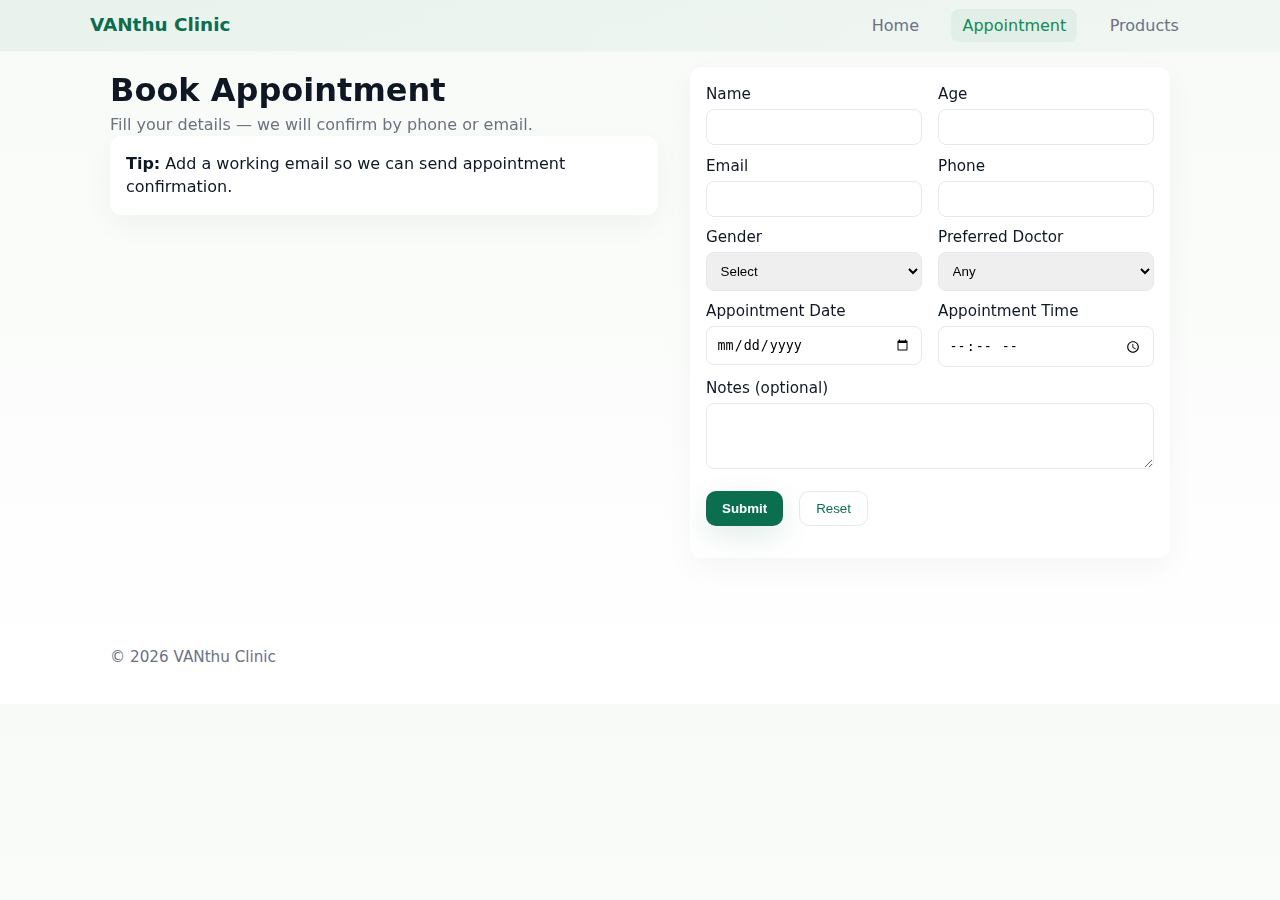
<file: appointment.html>
<!DOCTYPE html>
<html lang="en">
<head>
  <meta charset="utf-8" />
  <meta name="viewport" content="width=device-width,initial-scale=1" />
  <title>Appointment — VANthu Clinic</title>
  <link rel="stylesheet" href="style.css" />
  <link rel="stylesheet" href="animation.css" />
  <link href="https://unpkg.com/aos@2.3.4/dist/aos.css" rel="stylesheet">
</head>
<body>
  <header class="nav-wrap">
    <div class="container nav">
      <a class="brand" href="index.html">VANthu Clinic</a>
      <nav>
        <a href="index.html">Home</a>
        <a href="appointment.html" class="active">Appointment</a>
        <a href="products.html">Products</a>
      </nav>
    </div>
  </header>

  <main class="container section appt-grid">
    <div data-aos="fade-right">
      <h1>Book Appointment</h1>
      <p class="muted">Fill your details — we will confirm by phone or email.</p>

      <div class="card help-card" data-aos="fade-up" data-aos-delay="80">
        <p><strong>Tip:</strong> Add a working email so we can send appointment confirmation.</p>
      </div>
    </div>

    <div data-aos="fade-left">
      <form id="appointmentForm" class="card form-card"
            action="https://formspree.io/f/meobjqlr"
            method="POST">

        <div class="row">
          <label>Name <input name="name" type="text" required /></label>
          <label>Age <input name="age" type="number" required /></label>
        </div>

        <div class="row">
          <label>Email <input name="email" type="email" required /></label>
          <label>Phone <input name="phone" type="tel" pattern="[0-9]{10}" required /></label>
        </div>

        <div class="row">
          <label>Gender
            <select name="gender" required>
              <option value="">Select</option>
              <option>Male</option>
              <option>Female</option>
              <option>Other</option>
            </select>
          </label>

          <label>Preferred Doctor
            <select name="doctor">
              <option value="">Any</option>
              <option>Dr. Alwin Kumar</option>
              <option>Dr. Priya R.</option>
              <option>Dr. Ravi S.</option>
            </select>
          </label>
        </div>

        <div class="row">
          <label>Appointment Date <input name="date" type="date" required /></label>
          <label>Appointment Time <input name="time" type="time" required /></label>
        </div>

        <label>Notes (optional)
          <textarea name="notes" rows="3"></textarea>
        </label>

        <!-- recommended hidden fields for Formspree -->
        <input type="hidden" name="_subject" value="New Appointment Request — VANthu Clinic" />
        <input type="hidden" name="_template" value="table" />
        <input type="hidden" name="_replyto" value="" id="apptReplyToField" />

        <div class="form-actions">
          <button type="submit" class="btn">Submit</button>
          <button type="reset" class="btn-outline">Reset</button>
        </div>

        <p id="apptResponse" class="response"></p>
      </form>
    </div>
  </main>

  <footer class="footer">
    <div class="container">
      <p>© <span id="year2"></span> VANthu Clinic</p>
    </div>
  </footer>

  <script src="https://unpkg.com/aos@2.3.4/dist/aos.js"></script>
  <script src="https://cdnjs.cloudflare.com/ajax/libs/gsap/3.12.2/gsap.min.js"></script>
  <script src="script.js"></script>
</body>
</html>
</file>
<file: style.css>
/* style.css - updated with layout tweaks for animations */

/* Base reset */
* { box-sizing: border-box; margin: 0; padding: 0; }
:root{
  --accent:#0b6e4f;    /* deep green */
  --accent-2:#0f8a5a;  /* lighter green */
  --muted:#6b7280;
  --bg:#f7faf7;
  --card:#ffffff;
  --radius:12px;
  --container:1100px;
  --glass: rgba(255,255,255,0.6);
  --shadow: 0 12px 36px rgba(7,14,17,0.06);
}

body{
  font-family: Inter, system-ui, -apple-system, "Segoe UI", Roboto, "Helvetica Neue", Arial;
  background: linear-gradient(180deg,var(--bg),#fff);
  color:#0f1724;
  -webkit-font-smoothing:antialiased;
  -moz-osx-font-smoothing:grayscale;
  line-height:1.45;
}

/* layout */
.container{ max-width:var(--container); margin:0 auto; padding:1.25rem;}
.nav-wrap{ background:linear-gradient(90deg,rgba(11,110,79,0.06),rgba(15,138,90,0.03)); box-shadow:0 1px 0 rgba(0,0,0,0.02);}
.nav{ display:flex; align-items:center; justify-content:space-between; gap:1rem; padding:0.75rem 0; }
.brand{ font-weight:700; color:var(--accent); text-decoration:none; font-size:1.15rem; }
nav a{ margin-left:1rem; text-decoration:none; color:var(--muted); padding:0.45rem 0.7rem; border-radius:8px; }
nav a.active, nav a:hover{ color:var(--accent-2); background:rgba(15,138,90,0.06) }

/* hero */
.hero{ padding:3rem 0; }
.hero-grid{ display:grid; grid-template-columns:1fr 480px; gap:2rem; align-items:center; }
.hero-left{ max-width:620px; }
.hero-title{ font-size:2.1rem; margin-bottom:0.5rem; color:#063b2a; line-height:1.1; }
.lead{ color:var(--muted); margin-bottom:1rem }
.hero-ctas{ display:flex; gap:0.75rem; margin-top:1rem; }

/* heartbeat */
.heartbeat-wrap{ margin-top:1.25rem; display:flex; gap:1rem; align-items:center; }
.heartbeat-svg{ width:220px; height:34px; overflow:visible; }
.heartbeat-line{ fill:none; stroke:var(--accent-2); stroke-width:2.5; stroke-linejoin:round; stroke-linecap:round; }

/* hero-right 3D wrapper */
.hero-right { display:flex; justify-content:center; align-items:center; }
.hero-3d{ position:relative; width:420px; height:320px; perspective:900px; }
.hero-illustration{ width:100%; height:100%; object-fit:contain; border-radius:18px; box-shadow: var(--shadow); transform-style:preserve-3d; display:block; }
.pulse-glow{ position:absolute; left:50%; top:50%; transform:translate(-50%,-50%); width:320px; height:220px; border-radius:20px; background: radial-gradient(circle at center, rgba(11,110,79,0.06), transparent 40%); pointer-events:none; }

/* floating icons */
.float-icon{ position:absolute; width:54px; height:54px; opacity:0.95; filter:drop-shadow(0 6px 18px rgba(10,10,10,0.06)); }
.icon-1{ left:-12px; top:10px; }
.icon-2{ right:8px; top:4px; }
.icon-3{ right: -10px; bottom: -6px; }

/* buttons */
.btn{ background:var(--accent); color:white; padding:0.6rem 1rem; border-radius:10px; border:0; cursor:pointer; font-weight:600; box-shadow:0 10px 30px rgba(11,110,79,0.12); transition:transform .18s ease, box-shadow .18s ease; }
.btn:hover{ transform:translateY(-4px); box-shadow:0 20px 40px rgba(11,110,79,0.14); }
.btn-outline{ background:transparent; border:1px solid rgba(11,110,79,0.12); color:var(--accent); padding:0.55rem 1rem; border-radius:10px; cursor:pointer; transition:transform .18s ease; }
.btn-outline:hover{ transform:translateY(-3px); }

/* cards */
.card{ background:var(--card); border-radius:var(--radius); padding:1rem; box-shadow:0 10px 30px rgba(10,10,10,0.04); }
.doctors-grid{ display:grid; grid-template-columns:repeat(3,1fr); gap:1rem; margin-top:1rem; }
.doctor-card img{ width:100%; border-radius:10px; height:180px; object-fit:cover; }

/* small helpers */
.muted{ color:var(--muted); }
.small{ font-size:0.9rem }

/* appointment & forms */
.appt-grid{ display:grid; grid-template-columns:1fr 480px; gap:2rem; align-items:start; padding-top:1rem; }
.form-card label{ display:block; margin-bottom:0.6rem; color:#0f1724; font-size:0.95rem; }
.form-card input, .form-card select, .form-card textarea{ width:100%; padding:0.6rem; margin-top:0.25rem; border-radius:8px; border:1px solid #e6e9ee; }
.row{ display:flex; gap:1rem; }
.row label{ flex:1 }
.form-actions{ display:flex; gap:1rem; margin-top:1rem; align-items:center; }
.response{ margin-top:1rem; color:var(--accent-2); font-weight:600; }

/* products */
.shop-head{ display:flex; justify-content:space-between; align-items:center; margin-bottom:1rem; }
.products-grid{ display:grid; grid-template-columns:repeat(3,1fr); gap:1rem; }
.product-card{ padding:0.8rem; border-radius:10px; text-align:left; transition:transform .18s ease, box-shadow .18s ease; }
.product-card:hover{ transform:translateY(-8px); box-shadow:0 22px 44px rgba(7,14,17,0.08); }
.product-card img{ width:100%; height:180px; object-fit:cover; border-radius:8px; }
.product-footer{ display:flex; justify-content:space-between; align-items:center; margin-top:0.5rem; }

/* checkout */
.checkout-card{ margin-top:1.25rem; }
.cart-summary{ margin-top:0.5rem; font-size:0.95rem; color:var(--muted); }

/* cart modal */
.cart-modal{ position:fixed; inset:0; display:none; align-items:center; justify-content:center; background:rgba(0,0,0,0.4); z-index:100; }
.cart-modal-inner{ background:var(--card); width:92%; max-width:640px; border-radius:14px; padding:1rem; position:relative; }
.close-x{ position:absolute; right:12px; top:8px; background:none; border:0; font-size:22px; cursor:pointer; }

/* features */
.features-grid{ display:grid; grid-template-columns:repeat(3,1fr); gap:1rem; margin-top:1rem; }
.feature{ background: linear-gradient(180deg, rgba(255,255,255,0.9), rgba(255,255,255,0.98)); padding:1rem; border-radius:12px; text-align:center; box-shadow:0 8px 20px rgba(7,14,17,0.04); }
.feature-icon{ font-size:28px; margin-bottom:0.5rem; }

/* contact strip and footer */
.contact-strip{ display:flex; justify-content:space-between; align-items:center; padding:1rem; margin-top:1rem; border-radius:12px; background:linear-gradient(90deg, rgba(11,110,79,0.03), rgba(15,138,90,0.02)); }
.footer{ padding:1rem 0; color:var(--muted); font-size:0.95rem; margin-top:2rem; }

/* responsive */
@media (max-width:1000px){
  .hero-grid{ grid-template-columns:1fr; }
  .appt-grid{ grid-template-columns:1fr; }
  .doctors-grid{ grid-template-columns:repeat(2,1fr); }
  .products-grid{ grid-template-columns:repeat(2,1fr); }
}
@media (max-width:560px){
  .doctors-grid{ grid-template-columns:1fr; }
  .products-grid{ grid-template-columns:1fr; }
  .row{ flex-direction:column; }
  .hero-3d{ width:100%; height:260px; }
}
</file>
<file: animation.css>
/* animation.css */

/* AOS helper override for smoother easing */
[data-aos] { transition-timing-function: cubic-bezier(.2,.9,.2,1) !important; }

/* heartbeat svg animate stroke dash */
.heartbeat-line {
  stroke-dasharray: 200;
  stroke-dashoffset: 200;
  animation: heartbeat-draw 1.2s ease-in-out forwards, heartbeat-pulse 1.8s ease-in-out infinite 0.6s;
}
@keyframes heartbeat-draw {
  to { stroke-dashoffset: 0; }
}
@keyframes heartbeat-pulse {
  0% { opacity: .9; transform: scaleX(1); }
  50% { opacity: .55; transform: scaleX(1.02); }
  100% { opacity: .9; transform: scaleX(1); }
}

/* floating icons small bob */
@keyframes floaty {
  0% { transform: translateY(0) rotate(0deg); }
  50% { transform: translateY(-10px) rotate(-4deg); }
  100% { transform: translateY(0) rotate(0deg); }
}
.float-icon { will-change: transform; animation: floaty 4s ease-in-out infinite; }

/* subtle pulse glow */
.pulse-glow {
  animation: pulseGlow 2.6s infinite ease-in-out;
  opacity: .85;
}
@keyframes pulseGlow {
  0% { transform: scale(.98); opacity: .9; }
  50% { transform: scale(1.03); opacity: .6; }
  100% { transform: scale(.98); opacity: .9; }
}

/* small 3D tilt transform on hover for cards */
.product-card:hover .hero-illustration,
.product-card:hover { transform: translateY(-6px) translateZ(6px); }

/* soft entrance for illustration (used by GSAP) */
.hero-illustration { transform-origin: center center; }

/* tiny shadow pop for CTA */
.btn:active { transform: translateY(0); transform: scale(.995); }

/* focus outlines for accessibility */
input:focus, textarea:focus, select:focus, button:focus { outline: 3px solid rgba(11,110,79,0.08); outline-offset:3px; }

/* reduce motion preference */
@media (prefers-reduced-motion: reduce) {
  .float-icon, .pulse-glow, .heartbeat-line { animation: none !important; }
  [data-aos] { transition: none !important; opacity: 1 !important; transform: none !important; }
}
</file>
